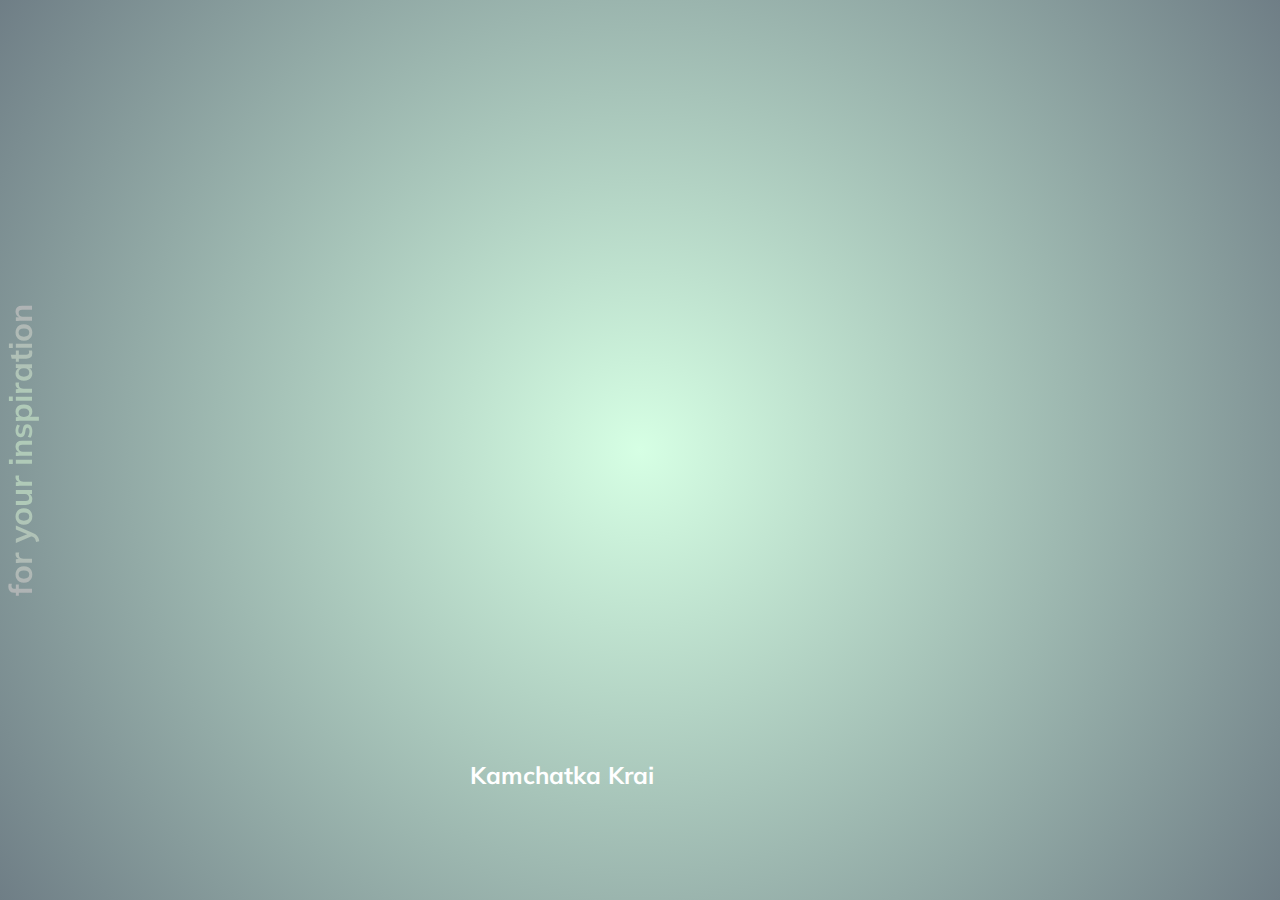
<file: lesson1/index.html>
<!DOCTYPE html>
<html lang="en">
<head>
  <meta charset="UTF-8" />
  <meta name="viewport" content="width=device-width, initial-scale=1.0" />
  <link rel="stylesheet" href="styles.css" />
  <title>Карточки | Проект 1</title>
</head>
<body>
  <h1 class="text">for your inspiration</h1>
<div class="container">
  <div
      class="slide"
      style="background-image: url('https://images.unsplash.com/photo-1494791286225-ea86fc957ba7?ixid=MnwxMjA3fDB8MHxwaG90by1wYWdlfHx8fGVufDB8fHx8&ixlib=rb-1.2.1&auto=format&fit=crop&w=1947&q=80');"
  >
    <h3>Altai Krai</h3>
  </div>
  <div
      class="slide"
      style="
          background-image: url('https://images.unsplash.com/photo-1593948360735-4ddb6f0dde7d?ixid=MnwxMjA3fDB8MHxwaG90by1wYWdlfHx8fGVufDB8fHx8&ixlib=rb-1.2.1&auto=format&fit=crop&w=1950&q=80');
        "
  >
    <h3>Altai</h3>
  </div>
  <div
      class="slide"
      style="
          background-image: url('https://images.unsplash.com/photo-1490879112094-281fea0883dc?ixlib=rb-1.2.1&ixid=MnwxMjA3fDB8MHxwaG90by1wYWdlfHx8fGVufDB8fHx8&auto=format&fit=crop&w=1050&q=80');
        "
  >
    <h3>Olkhon Island</h3>
  </div>
  <div
      class="slide"
      style="
          background-image: url('https://images.unsplash.com/photo-1620315431189-2bd22e95d97c?ixid=MnwxMjA3fDB8MHxwaG90by1wYWdlfHx8fGVufDB8fHx8&ixlib=rb-1.2.1&auto=format&fit=crop&w=2000&q=80');
        "
  >
    <h3>Altai</h3>
  </div>
  <div
      class="slide"
      style="
          background-image: url('https://images.unsplash.com/photo-1537690381844-9da2b0b69640?ixid=MnwxMjA3fDB8MHxwaG90by1wYWdlfHx8fGVufDB8fHx8&ixlib=rb-1.2.1&auto=format&fit=crop&w=2001&q=80');
        "
  >
    <h3>Kamchatka Krai</h3>
  </div>
</div>

<script src="app.js"></script>
</body>
</html>
</file>
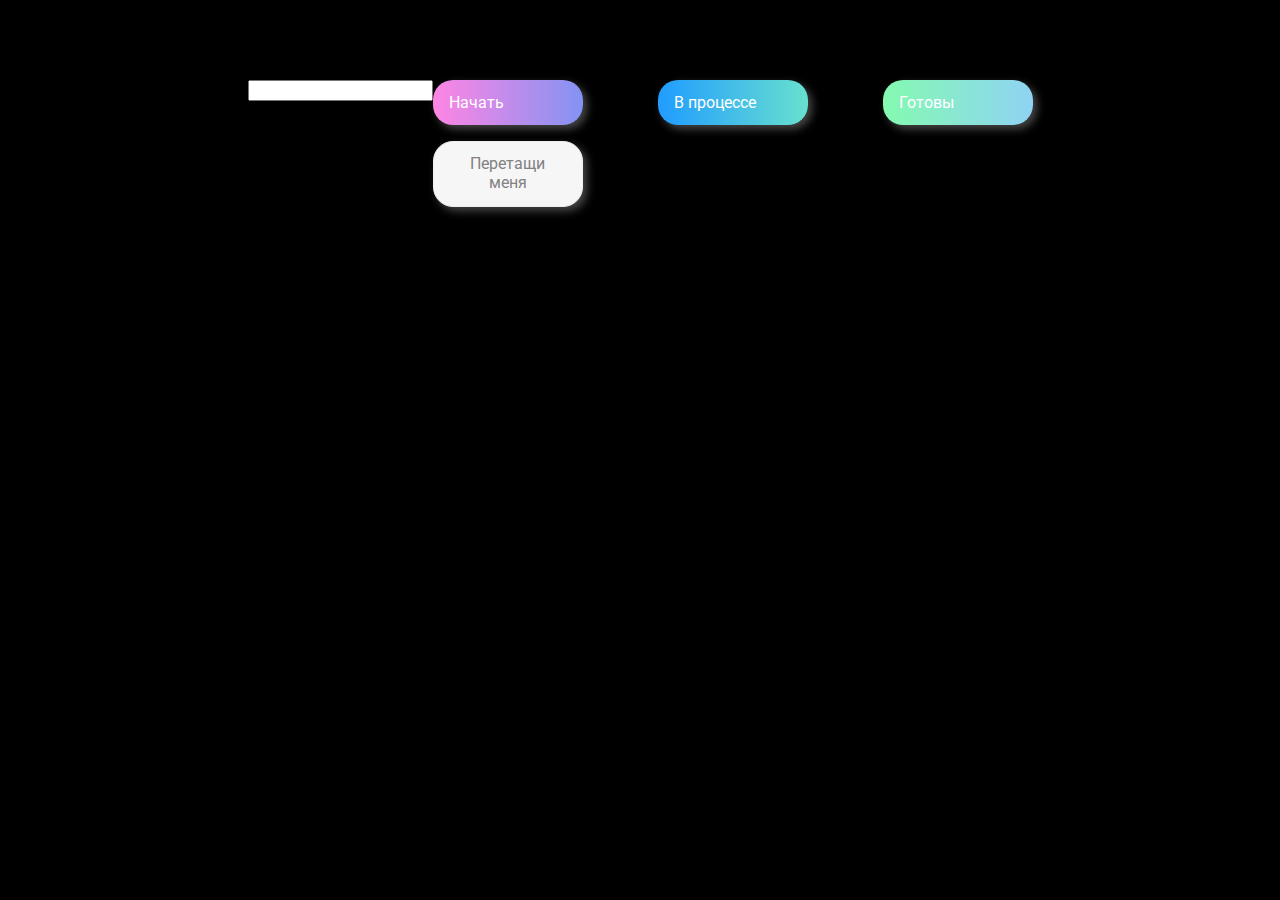
<file: lesson2/index.html>
<!DOCTYPE html>
<html lang="en">
  <head>
    <meta charset="UTF-8" />
    <meta name="viewport" content="width=device-width, initial-scale=1.0" />
    <link rel="stylesheet" href="styles.css" />
    <title>Drag & Drop | Проект 2</title>
  </head>
  <body>
    <div>
      <input />
    </div>
    <div>
      <div class="row">
          <div class="col-header start">Начать</div>
          <div class="col-header progress">В процессе</div>
          <div class="col-header done">Готовы</div>
      </div>

      <div class="row">
        <div class="placeholder">
          <div class="item" draggable="true">Перетащи меня</div>
        </div>
        <div class="placeholder"></div>
        <div class="placeholder"></div>
      </div>
      
    </div>

    <script src="app.js"></script>
  </body>
</html>
</file>
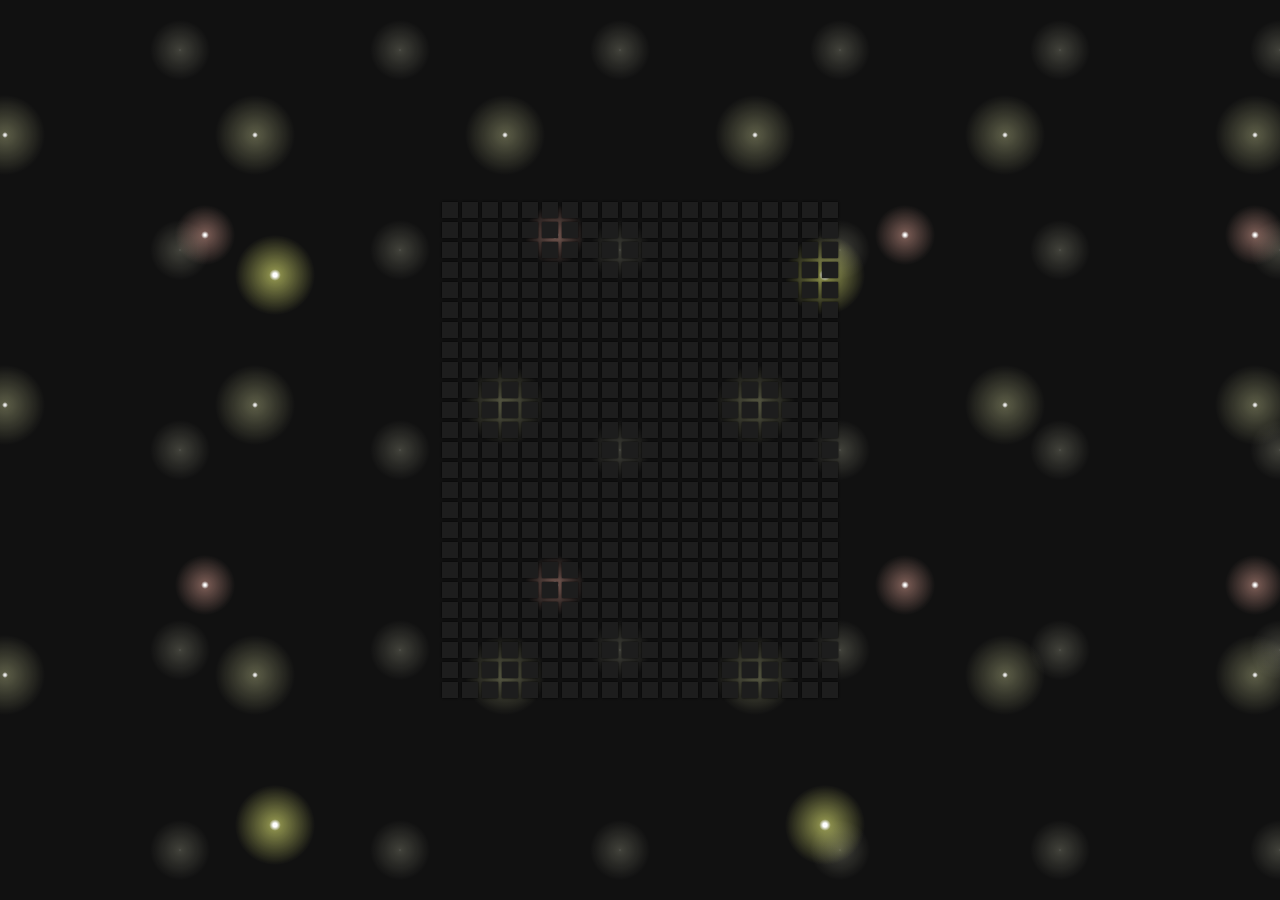
<file: lesson4/index.html>
<!DOCTYPE html>
<html lang="en">
<head>
  <meta charset="UTF-8" />
  <meta name="viewport" content="width=device-width, initial-scale=1.0" />
  <link rel="stylesheet" href="styles.css" />
  <title>Доска | Проект 4</title>
</head>

<body>

<div class="container" id="board"></div>

<script src="app.js"></script>
</body>
</html>
</file>
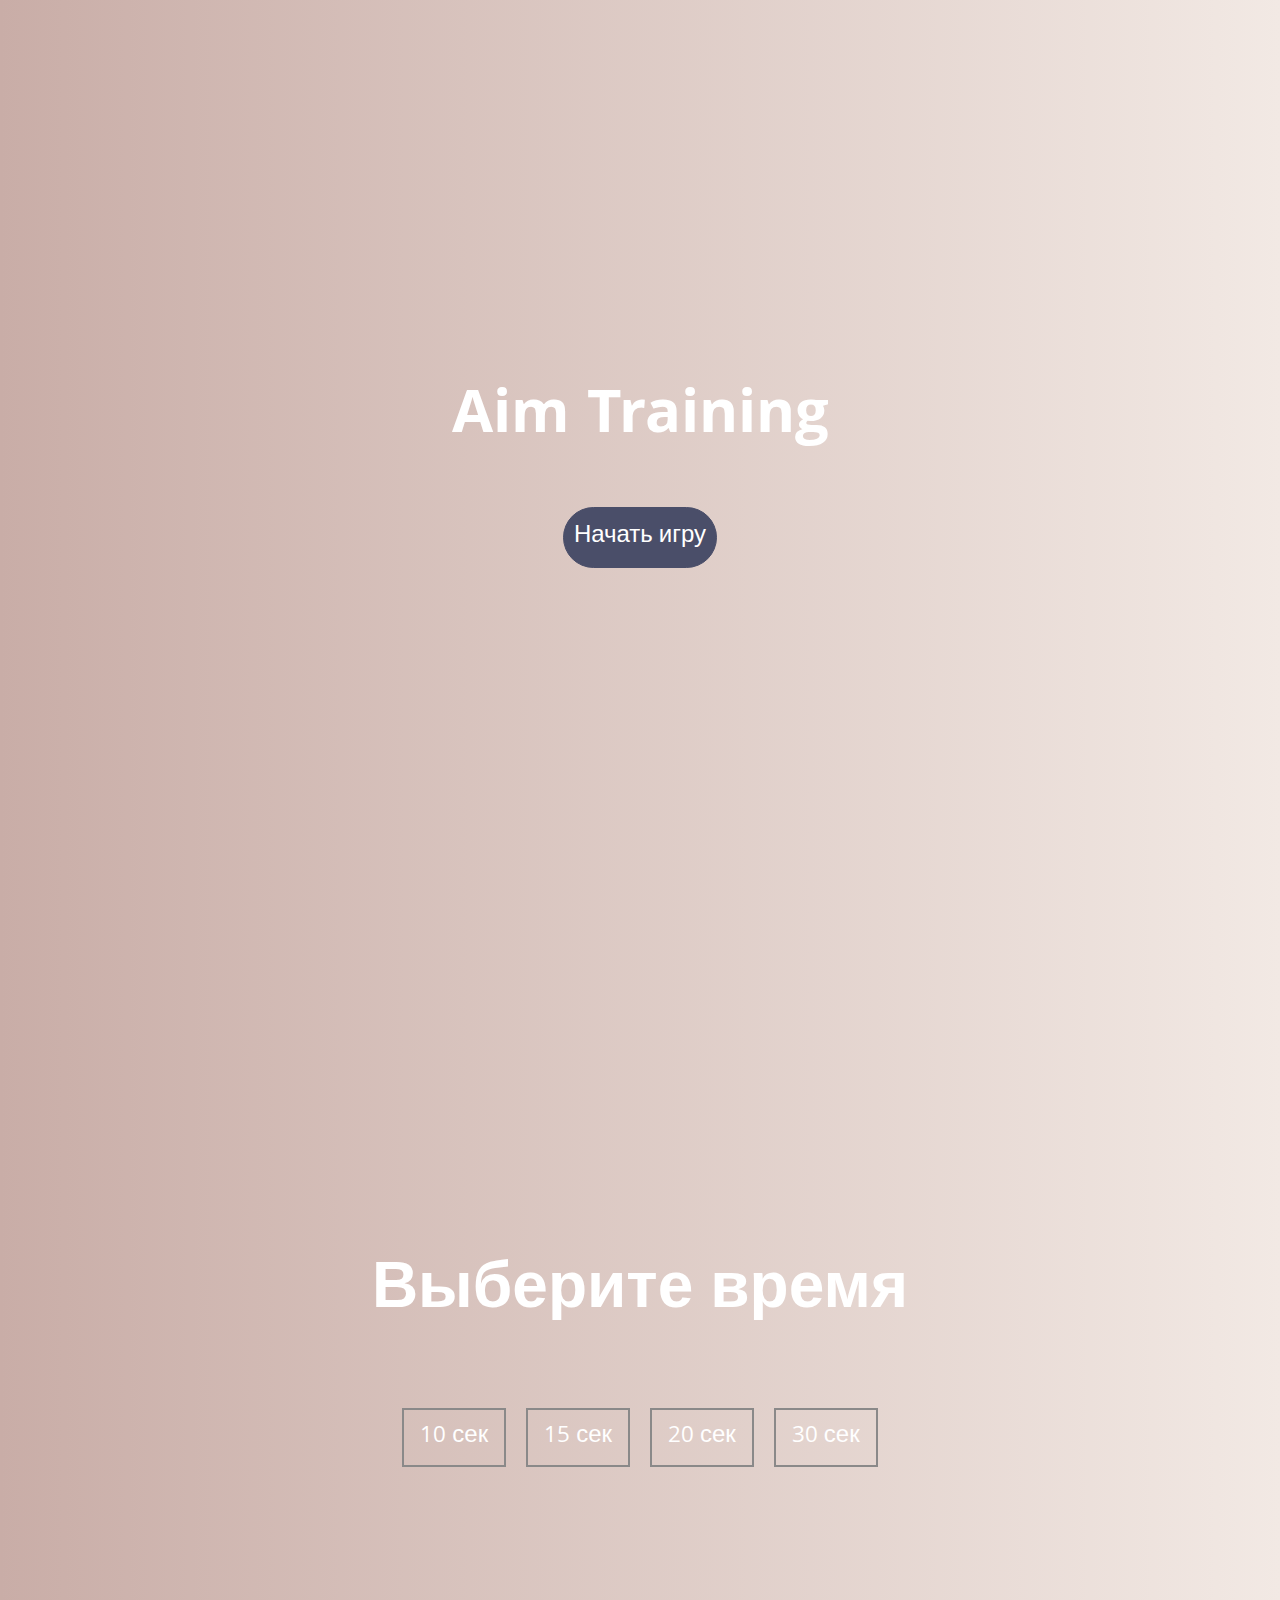
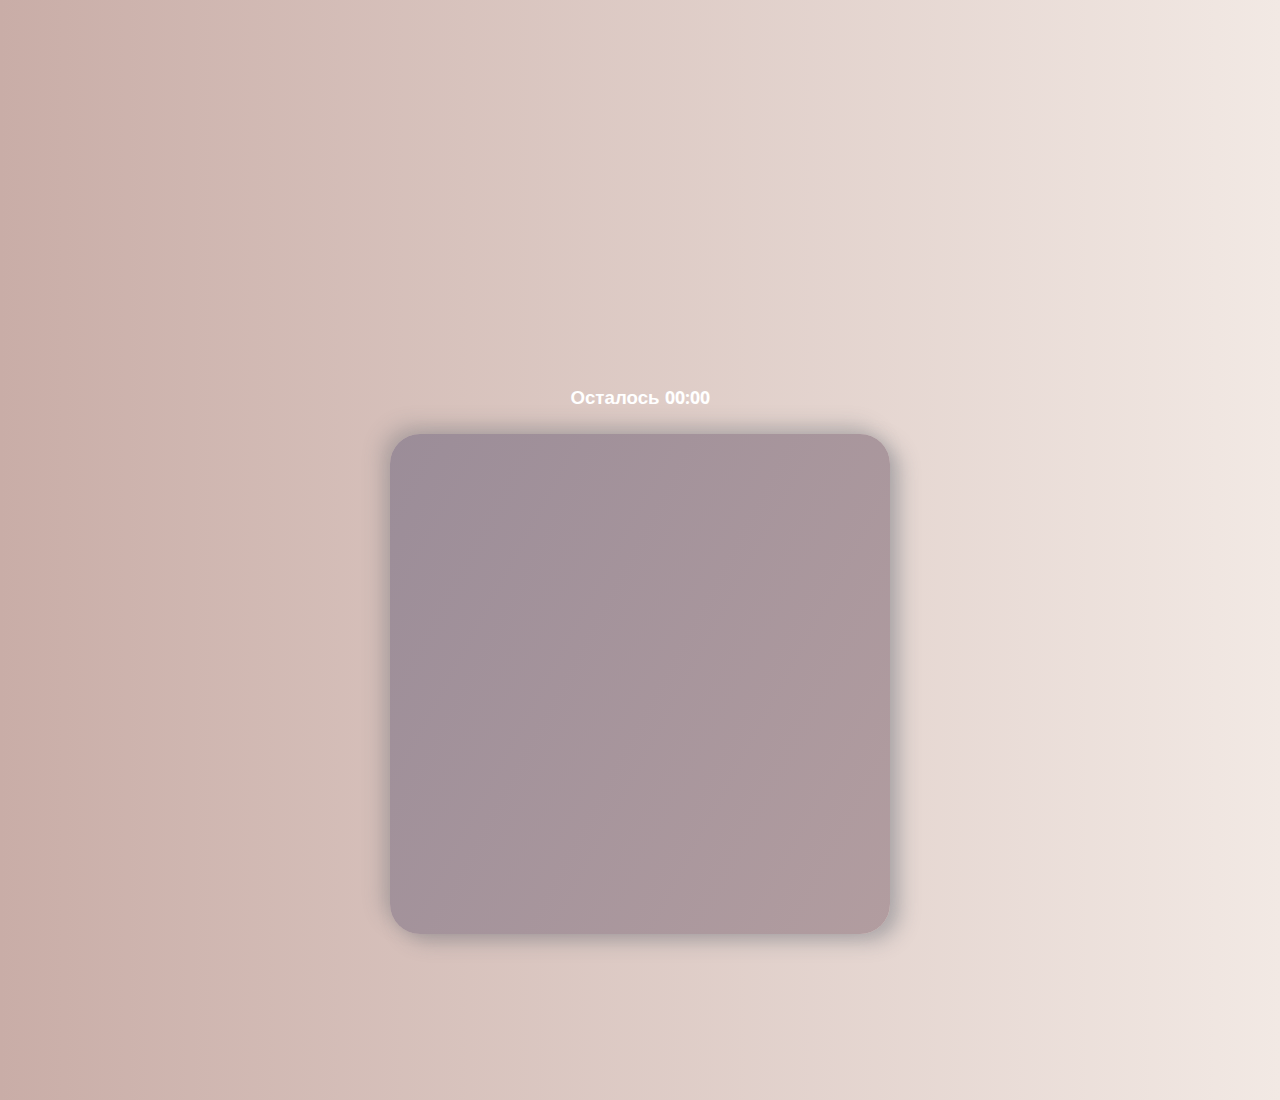
<file: lesson5/index.html>
<!DOCTYPE html>
<html lang="en">
  <head>
    <meta charset="UTF-8" />
    <meta name="viewport" content="width=device-width, initial-scale=1.0" />
    <link rel="stylesheet" href="styles.css" />
    <title>Aim Training | Проект 5</title>
  </head>
  <body>
    <div class="screen">
      <h1>Aim Training</h1>
      <a href="#" class="start" id="start">Начать игру</a>
    </div>

    <div class="screen">
      <h1>Выберите время</h1>
      <ul class="time-list" id="time-list">
        <li>
          <button class="time-btn" data-time="10">
            10 сек
          </button>
        </li>
        <li>
          <button class="time-btn" data-time="15">
            15 сек
          </button>
        </li>
        <li>
          <button class="time-btn" data-time="20">
            20 сек
          </button>
        </li>
        <li>
          <button class="time-btn" data-time="30">
            30 сек
          </button>
        </li>
      </ul>
    </div>

    <div class="screen">
      <h3>Осталось <span id="time">00:00</span></h3>
      <div class="board" id="board"></div>
    </div>

    <script src="app.js"></script>
  </body>
</html>
</file>
<file: lesson1/styles.css>
@import url('https://fonts.googleapis.com/css?family=Muli&display=swap'); 

* {
  box-sizing: border-box;
}

body {
  font-family: 'Muli', sans-serif;
  overflow: hidden;
  margin: 0;
  background: radial-gradient(circle, rgba(214,255,228,1) 0%, rgba(111,126,134,1) 100%);
  height: 100vh; /*body занимает 100% пространства*/
  display: flex;
  justify-content: center;
  align-items: center;
}

.container {
  width: 100%;
  display: flex;
  padding: 0 20px 0 0;
}

.slide {
  height: 80vh; /*80% от видимой части экрана*/
  border-radius: 20px;
  margin: 10px;
  cursor: pointer;
  color: #fff;
  flex: 1; /*элемент растягивается пропорционально*/
  background-size: cover;
  background-position: center;
  background-repeat: no-repeat;
  position: relative;
  transition: all 500ms ease-in-out;
}

.slide h3 {
  position: absolute;
  font-size: 24px;
  bottom: 20px;
  left: 20px;
  margin: 0;
  opacity: 0;
}

.slide.active {
  flex: 10;
}

.slide.active h3 {
  opacity: 1;
  transition: opacity 0.3s ease-in 0.4s;
}

.text {
  background: radial-gradient(circle, rgb(176, 202, 184) 37%, rgb(175, 178, 180) 100%);
  -webkit-background-clip: text;
  -webkit-text-fill-color: transparent;
  writing-mode: vertical-lr;
  margin: 0;
  transform:rotate(180deg);
}
</file>
<file: lesson2/styles.css>
@import url("https://fonts.googleapis.com/css?family=Roboto&display=swap");

* {
    box-sizing: border-box;
}

body {
    font-family: "Roboto", sans-serif;
    background-color: #000000;
    display: flex;
    padding-top: 5rem;
    justify-content: center;
    overflow: hidden;
    margin: 0;
}

.row {
    display: flex;
    width: 600px;
    justify-content: space-between;
    margin-bottom: 1rem;
}

.col-header {
    width: 150px;
    box-shadow: 4px 4px 9px rgba(198, 198, 198, 0.36);
    border-radius: 20px;
    padding: 0.8rem 1rem;
    color: #fff;
}

.item {
    width: 150px;
    height: 66px;
    border: 1px solid #eee;
    box-shadow: 4px 4px 9px rgba(198, 198, 198, 0.36);
    border-radius: 20px;
    background: #f7f6f7;
    padding: 0.8rem 1rem;
    color: #828282;
    text-align: center;
    cursor: grab;
}

.item:active {
    cursor: grabbing;
}

.placeholder {
    width: 150px;
    height: 66px;
}

.start {
    background: linear-gradient(90deg, #ff85e4 0%, #229efd 179.25%);
}

.progress {
    background: linear-gradient(90deg, #209cff 0%, #68e0cf 100%);
}

.done {
    background: linear-gradient(90deg, #84fab0 0%, #8fd3f4 100%);
}

.hold {
    color: #043e6d;
    border: none;
    background: radial-gradient(
        circle,
        #ff85e4 0%,
        #84fab0 100%
    );
}

.hide {
    display: none;
}

.hovered {
    border-top: 3px solid #ff85e4;
    animation: gra 1s infinite;
}

@keyframes gra {
    50% {
        border-color: #68e0cf;
    }
}
</file>
<file: lesson4/styles.css>
* {
  box-sizing: border-box;
}

body {
  background-color: #111;
  display: flex;
  align-items: center;
  justify-content: center;
  height: 100vh;
  overflow: hidden;
  margin: 0;

   /* Firefox */
   background-image:
      -moz-radial-gradient(circle, #FFFFFF 2px, rgba(248,255,128,.5) 4px, transparent 40px),
      -moz-radial-gradient(circle, #FFFFFF 1px, rgba(255,186,170,.4) 3px, transparent 30px),
      -moz-radial-gradient(ellipse, rgba(255,255,255,.9) 1px, rgba(251,255,186,.3) 2px, transparent 40px),
      -moz-radial-gradient(ellipse, rgba(255,255,255,.4), rgba(253,255,219,.2) 1px, transparent 30px);
   /* Webkit */
   background-image:
      -webkit-gradient(radial, 50% 50%, 2, 50% 50%, 40, from(white), color-stop(0.1, rgba(248,255,128,.5)), to(transparent)),
      -webkit-gradient(radial, 50% 50%, 1, 50% 50%, 30, from(white), color-stop(0.1, rgba(255,186,170,.4)), to(transparent)),
      -webkit-gradient(radial, 50% 50%, 1, 50% 50%, 40, from(rgba(255,255,255,.9)), color-stop(0.05, rgba(251,255,186,.3)), to(transparent)),
      -webkit-gradient(radial, 50% 50%, 0, 50% 50%, 30, from(rgba(255,255,255,.4)), color-stop(0.03, rgba(253,255,219,.2)), to(transparent));
   /* Background Attributes */
   background-size: 550px 550px, 350px 350px, 250px 270px, 220px 200px;
   background-position: 0 0, 30px 60px, 130px 270px, 70px 150px;
   /* Animation */
   animation-name: movement;
   animation-duration: 5s;
   animation-timing-function: linear;
   animation-iteration-count: infinite;
   /* Firefox */
   -moz-animation-name: movement;
   -moz-animation-duration: 5s;
   -moz-animation-timing-function: linear;
   -moz-animation-iteration-count: infinite;
   /* Webkit */
   -webkit-animation-name: movement;
   -webkit-animation-duration: 5s;
   -webkit-animation-timing-function: linear;
   -webkit-animation-iteration-count: infinite;
}

@keyframes movement
{
   from {
         background-position: 0 0, 30px 60px, 130px 270px, 70px 150px;
   }
   to {
         background-position: -550px 0, -320px 60px, -120px 270px, -150px 150px;
   }
}
@-moz-keyframes movement
{
   from {
         background-position: 0 0, 30px 60px, 130px 270px, 70px 150px;
   }
   to {
         background-position: -550px 0, -320px 60px, -120px 270px, -150px 150px;
   }
}
@-webkit-keyframes movement
{
   from {
         background-position: 0 0, 30px 60px, 130px 270px, 70px 150px;
   }
   to {
         background-position: -550px 0, -320px 60px, -120px 270px, -150px 150px;
   }
}

.container {
  display: flex;
  justify-content: center;
  align-items: center;
  flex-wrap: wrap;
  max-width: 400px;
  cursor: url("./src/kitty32px.png"), auto;
}

.sq {
  width: 16px;
  height: 16px;
  background: #1d1d1d;
  margin: 2px;
  box-shadow: 0 0 2px #000;
  transition: 2s ease;
}

.sq:hover {
  transition-duration: 0s;
}
</file>
<file: lesson5/styles.css>
@import url('https://fonts.googleapis.com/css?family=Khula&display=swap');

* {
  box-sizing: border-box;
}

body {
  color: #fff;
  font-family: 'Khula', sans-serif;
  height: 100vh;
  overflow: hidden;
  margin: 0;
  text-align: center;
}

a {
  color: #fff;
  text-decoration: none;
  padding: 10px;
  border: 1px solid #4a4e69;
  border-radius: 35px;
  background-color: #4a4e69;
  animation: radial-pulse 1.5s infinite;
}

@keyframes radial-pulse {
  0% {
    box-shadow: 0 0 0px #22223b;
  }

  50% {
    box-shadow: 0 0 40px #22223b;
  }

  00% {
    box-shadow: 0 0 0px #22223b;
  }
}

.start {
  font-size: 1.5rem;
}

h1 {
  line-height: 1.4;
  font-size: 4rem;
}

.screen {
  display: flex;
  flex-direction: column;
  align-items: center;
  justify-content: center;
  height: 100vh;
  width: 100vw;
  transition: margin 0.5s ease-out;
  background: linear-gradient(90deg, #c9ada7 0%, #f2e9e4 100%);
}

.screen.up {
  margin-top: -100vh;
}

.time-list {
  display: flex;
  flex-wrap: wrap;
  justify-content: center;
  list-style: none;
  padding: 0;
}

.time-list li {
  margin: 10px;
}

.time-btn {
  background-color: transparent;
  border: 2px solid #8a8989;
  color: #fff;
  cursor: pointer;
  font-family: inherit;
  padding: .5rem 1rem;
  font-size: 1.5rem;
}

.time-btn:hover {
  border: 2px solid #4a4e69;
  color: #4a4e69;
}

.hide {
  opacity: 0;
}

.primary {
  color: #4a4e69;
}

.board {
  display: flex;
  justify-content: center;
  align-items: center;
  position: relative;
  width: 500px;
  height: 500px;
  background: linear-gradient(118.38deg, #9a8c98 -4.6%, #c9ada7 200.44%);
  box-shadow: -8px -8px 20px #4f596444, 10px 7px 20px #47546256;
  border-radius: 30px;
  overflow: hidden;
}

.circle {
  position: absolute;
  border-radius: 50%;
  cursor: pointer;
}
</file>
